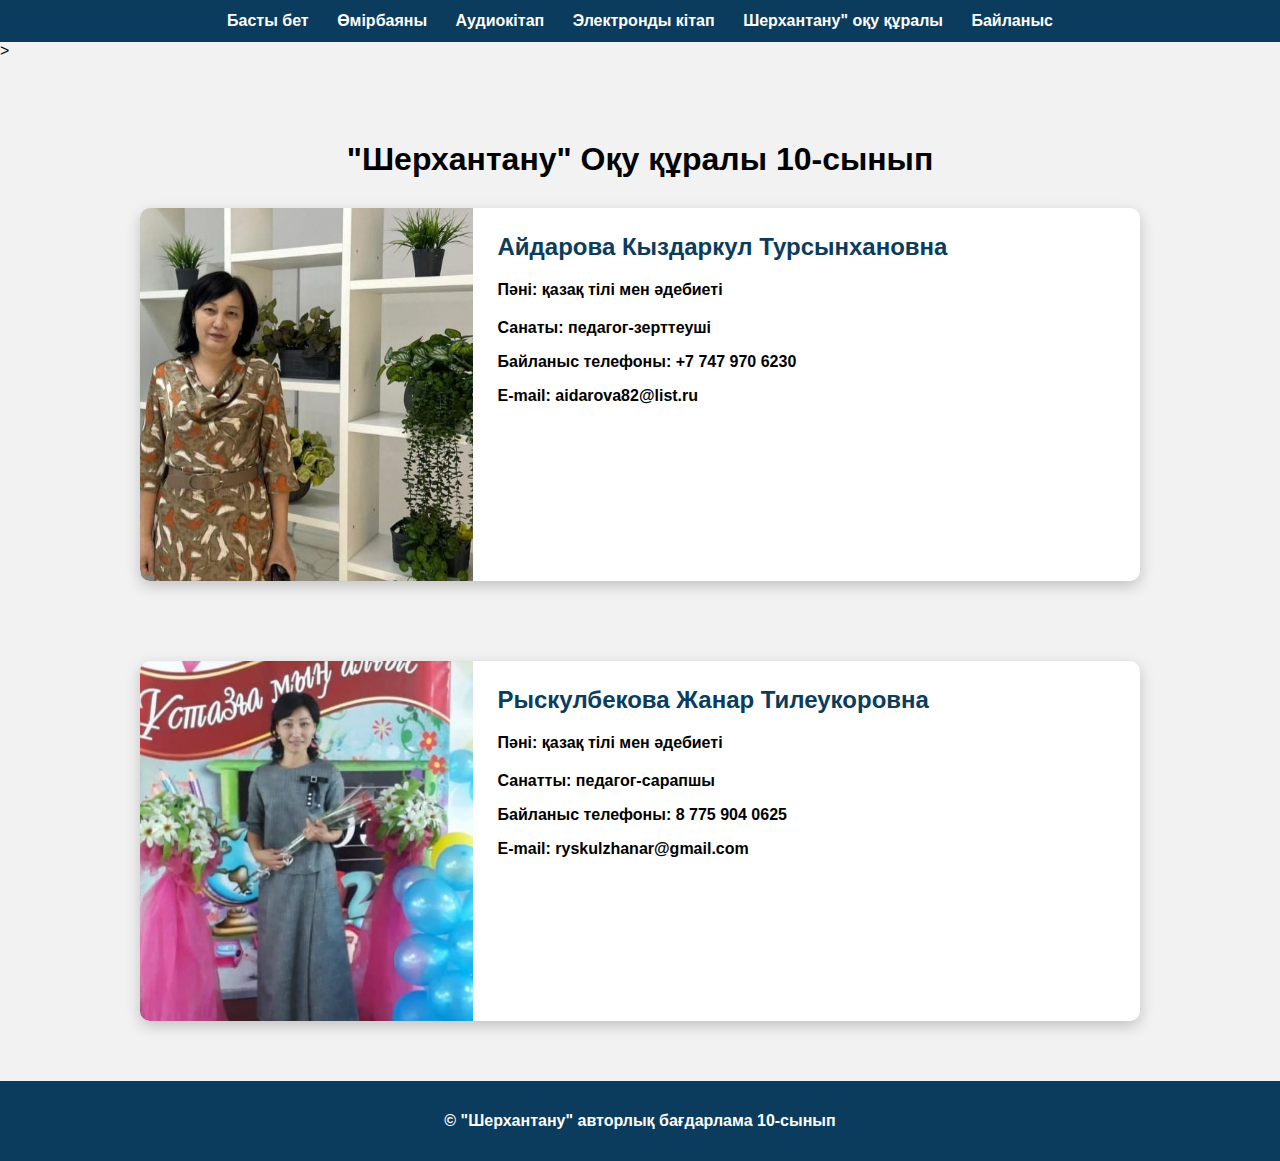
<file: index.html>
<!DOCTYPE html>
<html lang="kk">
<head>
    <meta charset="UTF-8">
    <title>Шерхантану</title>
    <link rel="stylesheet" href="style.css">
</head>
<body>

<nav class="top-nav">
    <a href="index.html">Басты бет</a>
    <a href="bio.html">Өмірбаяны</a>
    <a href="works.html">Аудиокітап</a>
    <a href="works2.html">Электронды кітап</a>
    <a href="gallery.html">Шерхантану" оқу құралы</a>
    <a href="contact.html">Байланыс</a>
</nav>>

<section class="content">

    <h1>"Шерхантану" Оқу құралы 10-сынып</h1>

    <div class="card">
        <div class="card-img">
            <img src="1.jpeg" alt="1 аты">
        </div>

        <div class="card-text">
            <h2>Айдарова Кыздаркул Турсынхановна</h2>
            <p class="position">Пәні: қазақ тілі мен әдебиеті</p>
            <p><strong>Санаты: педагог-зерттеуші</p>
            <p><strong>Байланыс телефоны:</strong> +7 747 970 6230</p>
            <p><strong>E-mail:</strong> aidarova82@list.ru</p>
        </div>
    </div>

</section>
<section class="content">
    <div class="card">
        <div class="card-img">
            <img src="2.jpeg" alt="2 аты">
        </div>

        <div class="card-text">
            <h2>Рыскулбекова Жанар Тилеукоровна</h2>
            <p class="position">Пәні: қазақ тілі мен әдебиеті</p>
            <p><strong>Санатты: педагог-сарапшы</p>
            <p><strong>Байланыс телефоны:</strong> 8 775 904 0625</p>
            <p><strong>E-mail:</strong> ryskulzhanar@gmail.com</p>
        </div>
    </div>

</section>

<footer>
    <p>© "Шерхантану" авторлық бағдарлама 10-сынып</p>
</footer>

<script>
document.addEventListener('contextmenu', e => e.preventDefault());
document.addEventListener('keydown', e => {
  if (e.ctrlKey && ['s','u','p'].includes(e.key)) {
    e.preventDefault();
  }
});
</script>
</body>
</html>
</file>
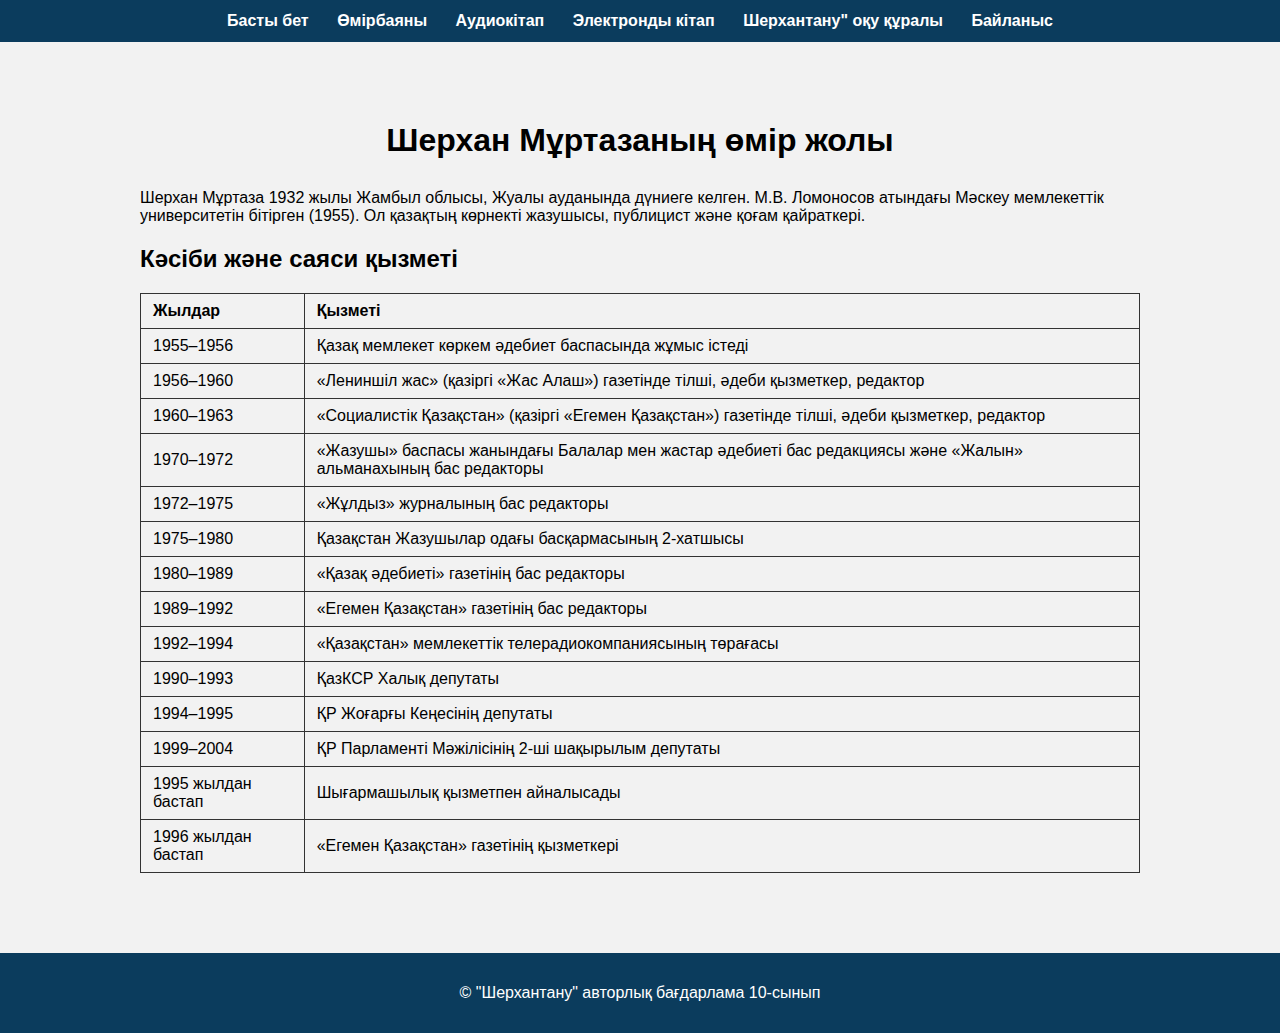
<file: bio.html>
<!DOCTYPE html>
<html lang="kk">
<head>
    <meta charset="UTF-8">
    <title>Өмірбаяны | Шерхан Мұртаза</title>
    <link rel="stylesheet" href="style.css">
    <style>
        table {
            width: 100%;
            border-collapse: collapse;
            margin: 20px 0;
        }
        th, td {
            border: 1px solid #333;
            padding: 8px 12px;
            text-align: left;
        }
        th {
            background-color: #f2f2f2;
        }
        h1, h2 {
            margin-top: 20px;
        }
        blockquote {
            margin: 20px 0;
            padding: 10px 20px;
            background-color: #f9f9f9;
            border-left: 5px solid #ccc;
        }
    </style>
</head>
<body>

<nav class="top-nav">
    <a href="index.html">Басты бет</a>
    <a href="bio.html">Өмірбаяны</a>
    <a href="works.html">Аудиокітап</a>
    <a href="works2.html">Электронды кітап</a>
    <a href="gallery.html">Шерхантану" оқу құралы</a>
    <a href="contact.html">Байланыс</a>
</nav>

<section class="content">

    <h1>Шерхан Мұртазаның өмір жолы</h1>

    <p>
        Шерхан Мұртаза 1932 жылы Жамбыл облысы, Жуалы ауданында дүниеге келген.
        М.В. Ломоносов атындағы Мәскеу мемлекеттік университетін бітірген (1955).
        Ол қазақтың көрнекті жазушысы, публицист және қоғам қайраткері.
    </p>

    <h2>Кәсіби және саяси қызметі</h2>

    <table>
        <thead>
            <tr>
                <th>Жылдар</th>
                <th>Қызметі</th>
            </tr>
        </thead>
        <tbody>
            <tr>
                <td>1955–1956</td>
                <td>Қазақ мемлекет көркем әдебиет баспасында жұмыс істеді</td>
            </tr>
            <tr>
                <td>1956–1960</td>
                <td>«Лениншіл жас» (қазіргі «Жас Алаш») газетінде тілші, әдеби қызметкер, редактор</td>
            </tr>
            <tr>
                <td>1960–1963</td>
                <td>«Социалистік Қазақстан» (қазіргі «Егемен Қазақстан») газетінде тілші, әдеби қызметкер, редактор</td>
            </tr>
            <tr>
                <td>1970–1972</td>
                <td>«Жазушы» баспасы жанындағы Балалар мен жастар әдебиеті бас редакциясы және «Жалын» альманахының бас редакторы</td>
            </tr>
            <tr>
                <td>1972–1975</td>
                <td>«Жұлдыз» журналының бас редакторы</td>
            </tr>
            <tr>
                <td>1975–1980</td>
                <td>Қазақстан Жазушылар одағы басқармасының 2-хатшысы</td>
            </tr>
            <tr>
                <td>1980–1989</td>
                <td>«Қазақ әдебиеті» газетінің бас редакторы</td>
            </tr>
            <tr>
                <td>1989–1992</td>
                <td>«Егемен Қазақстан» газетінің бас редакторы</td>
            </tr>
            <tr>
                <td>1992–1994</td>
                <td>«Қазақстан» мемлекеттік телерадиокомпаниясының төрағасы</td>
            </tr>
            <tr>
                <td>1990–1993</td>
                <td>ҚазКСР Халық депутаты</td>
            </tr>
            <tr>
                <td>1994–1995</td>
                <td>ҚР Жоғарғы Кеңесінің депутаты</td>
            </tr>
            <tr>
                <td>1999–2004</td>
                <td>ҚР Парламенті Мәжілісінің 2-ші шақырылым депутаты</td>
            </tr>
            <tr>
                <td>1995 жылдан бастап</td>
                <td>Шығармашылық қызметпен айналысады</td>
            </tr>
            <tr>
                <td>1996 жылдан бастап</td>
                <td>«Егемен Қазақстан» газетінің қызметкері</td>
            </tr>
        </tbody>
    </table>
</section>

<footer>
    <p>© "Шерхантану" авторлық бағдарлама 10-сынып</p>
</footer>
<script>
document.addEventListener('contextmenu', e => e.preventDefault());
document.addEventListener('keydown', e => {
  if (e.ctrlKey && ['s','u','p'].includes(e.key)) {
    e.preventDefault();
  }
});
</script>
</body>
</html>
</file>
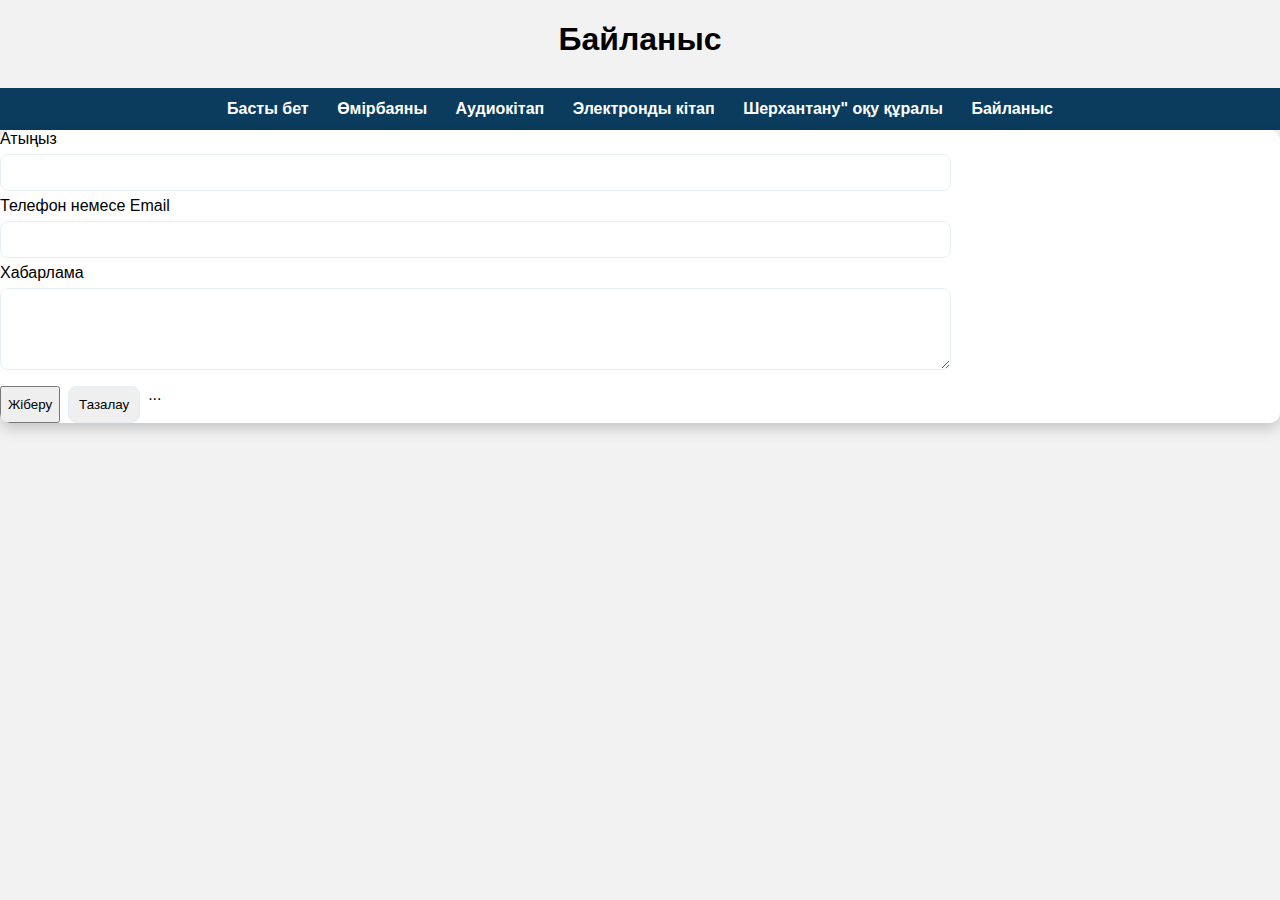
<file: contact.html>
<!DOCTYPE html>
<html lang="kk">
<head>
    <meta charset="UTF-8">
    <title>Байланыс</title>
    <link rel="stylesheet" href="style.css">

</head>
<body>

<h1>Байланыс</h1>

<nav class="top-nav">
    <a href="index.html">Басты бет</a>
    <a href="bio.html">Өмірбаяны</a>
    <a href="works.html">Аудиокітап</a>
    <a href="works2.html">Электронды кітап</a>
    <a href="gallery.html">Шерхантану" оқу құралы</a>
    <a href="contact.html">Байланыс</a>
</nav>






<aside class="card">
          <form action="https://api.web3forms.com/submit" method="POST">

            <input type="hidden" name="access_key" value="9e705bb8-a401-4303-b7e0-3194b2e55755">

            <label class="muted">Атыңыз</label>
            <input type="text" name="name" required style="width:100%;padding:10px;margin:6px 0;border-radius:8px;border:1px solid #e6eef7">
            <label class="muted">Телефон немесе Email</label>
            <input type="text" name="contact" required style="width:100%;padding:10px;margin:6px 0;border-radius:8px;border:1px solid #e6eef7">
            <label class="muted">Хабарлама</label>
            <textarea name="message" rows="4" style="width:100%;padding:10px;margin:6px 0;border-radius:8px;border:1px solid #e6eef7"></textarea>
            <div style="display:flex;gap:8px;margin-top:6px">
              <button class="btn" type="submit">Жіберу</button>
              <button type="reset" style="padding:10px;border-radius:8px;border:1px solid #e6eef7">Тазалау</button>
              <form id="contactForm" action="contact.php" method="post">
  ...
  <script>
document.addEventListener('contextmenu', e => e.preventDefault());
document.addEventListener('keydown', e => {
  if (e.ctrlKey && ['s','u','p'].includes(e.key)) {
    e.preventDefault();
  }
});
</script>
</body>
</html>
</file>
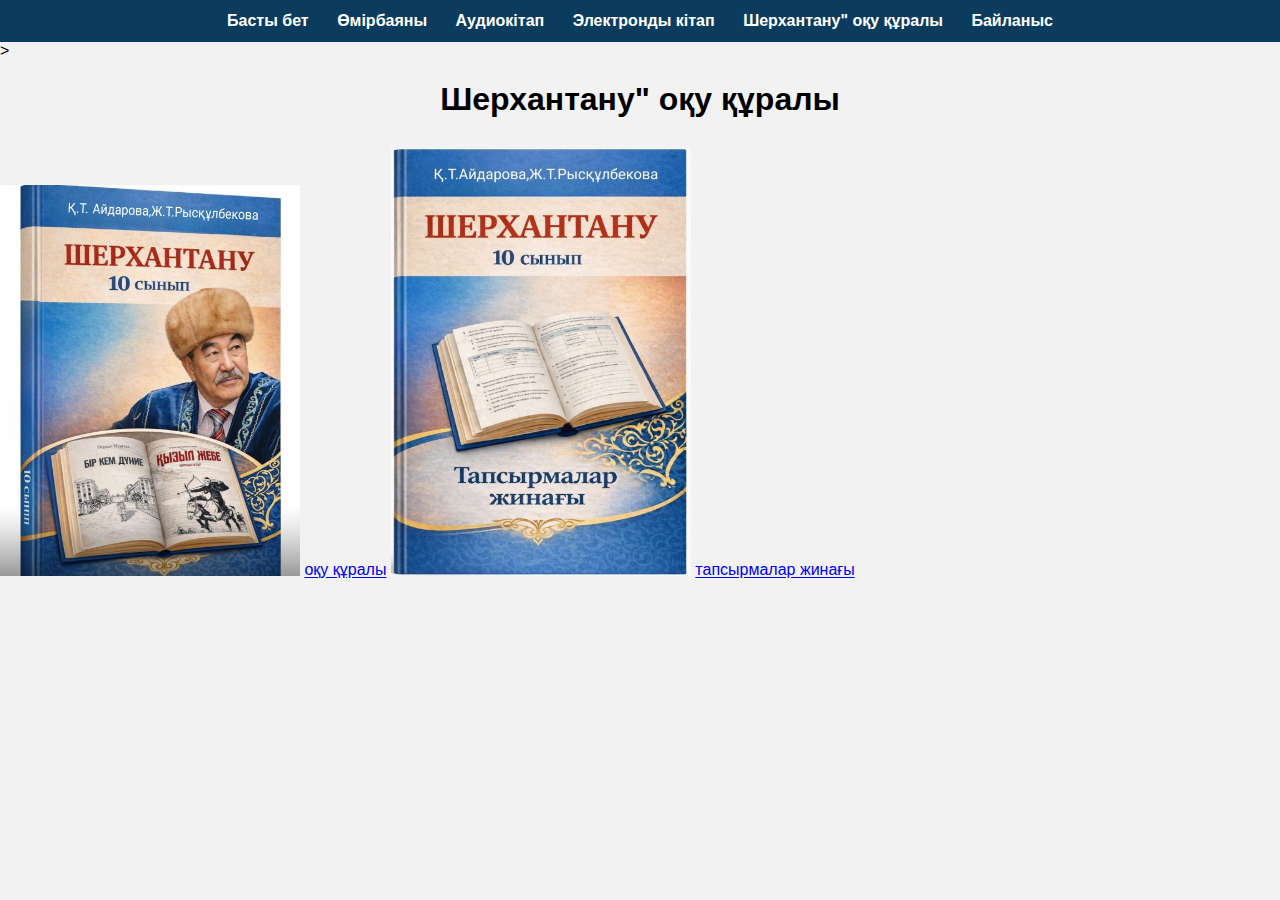
<file: gallery.html>
<!DOCTYPE html>
<html lang="kk">
<head>
    <meta charset="UTF-8">
    <title>"Шерхантану" оқу құралы</title>
    <link rel="stylesheet" href="style.css">

</head>
<nav class="top-nav">
    <a href="index.html">Басты бет</a>
    <a href="bio.html">Өмірбаяны</a>
    <a href="works.html">Аудиокітап</a>
    <a href="works2.html">Электронды кітап</a>
    <a href="gallery.html">Шерхантану" оқу құралы</a>
    <a href="contact.html">Байланыс</a>
</nav>>
<body>

<h1>Шерхантану" оқу құралы</h1>

<div class="pdf-list">
        
    <img src="14.jpeg" 
     alt="Шерхан Мұртаза" width="300">
     <a href="оқу құралы.docx" target="_blank">оқу құралы</a>
    
    <img src="15.jpeg" 
     alt="Шерхан Мұртаза" width="300"> 
     <a href="тапсырмалар жинағы.docx" target="_blank">тапсырмалар жинағы</a>    
</div>
<script>
document.addEventListener('contextmenu', e => e.preventDefault());
document.addEventListener('keydown', e => {
  if (e.ctrlKey && ['s','u','p'].includes(e.key)) {
    e.preventDefault();
  }
});
</script>
</body>
</html>
</file>
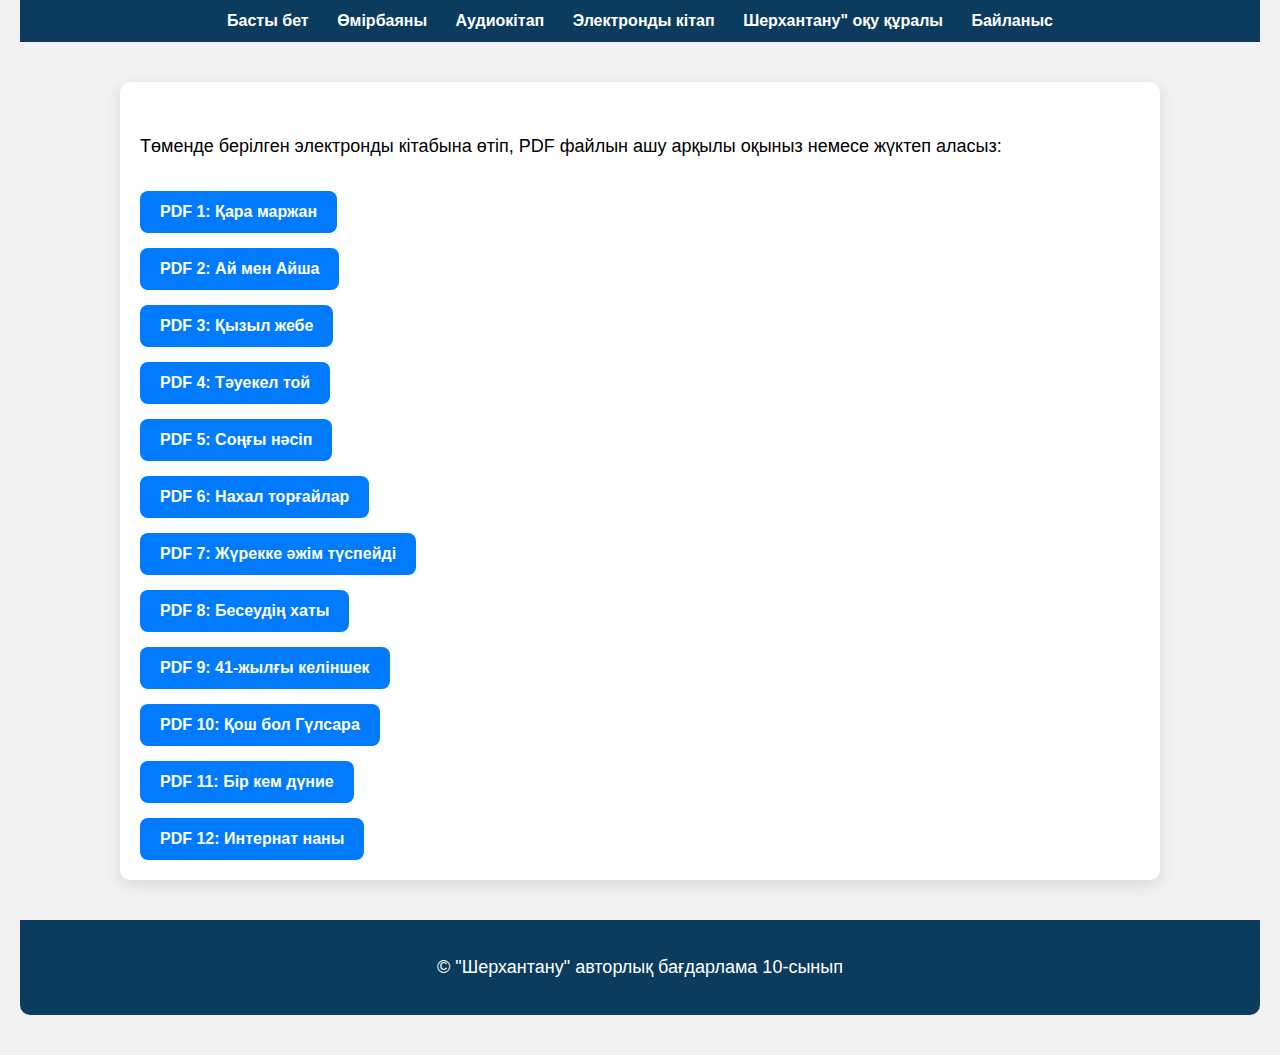
<file: works2.html>
<!DOCTYPE html>
<html lang="kk">
<head>
    <meta charset="UTF-8">
    <title>Электронды кітап | Шерхан Мұртаза</title>
    <link rel="stylesheet" href="style.css">
    <style>
        /* Базалық стильдер */
        body {
            margin: 0;
            font-family: Arial, sans-serif;
            background-color: #f2f2f2;
            padding: 0 20px 40px 20px;
        }

        .top-nav {
            background-color: #0b3c5d;
            padding: 12px;
            text-align: center;
        }

        .top-nav a {
            color: white;
            margin: 0 12px;
            text-decoration: none;
            font-weight: bold;
        }

        .top-nav a:hover {
            text-decoration: underline;
        }

        .content {
            max-width: 1000px;
            margin: 40px auto;
            padding: 20px;
            background-color: white;
            border-radius: 10px;
            box-shadow: 0 5px 15px rgba(0,0,0,0.1);
        }

        h1 {
            text-align: center;
            margin-bottom: 30px;
            color: #0b3c5d;
        }

        p {
            font-size: 18px;
            line-height: 1.6;
        }

        /* PDF батырмалары */
        .pdf-list {
            margin-top: 30px;
            display: flex;
            flex-direction: column;
            gap: 15px;
        }

        .pdf-item a {
            text-decoration: none;
            color: #fff;
            background-color: #007BFF;
            padding: 12px 20px;
            border-radius: 8px;
            font-weight: bold;
            transition: background-color 0.3s;
            display: inline-block;
        }

        .pdf-item a:hover {
            background-color: #0056b3;
        }

        footer {
            text-align: center;
            padding: 15px;
            background-color: #0b3c5d;
            color: white;
            margin-top: 40px;
            border-radius: 0 0 10px 10px;
        }

    </style>
</head>
<body>

<nav class="top-nav">
    <a href="index.html">Басты бет</a>
    <a href="bio.html">Өмірбаяны</a>
    <a href="works.html">Аудиокітап</a>
    <a href="works2.html">Электронды кітап</a>
    <a href="gallery.html">Шерхантану" оқу құралы</a>
    <a href="contact.html">Байланыс</a>
</nav>

<section class="content">

    <h1></h1>
    <p>Төменде берілген  электронды кітабына өтіп, PDF файлын ашу арқылы оқыныз немесе жүктеп аласыз:</p>

    <div class="pdf-list">
        <div class="pdf-item">
            <a href="11.pdf" target="_blank">PDF 1: Қара маржан</a>
        </div>
        <div class="pdf-item">
            <a href="22.pdf" target="_blank">PDF 2: Ай мен Айша</a>
        </div>
        <div class="pdf-item">
            <a href="33.pdf" target="_blank">PDF 3: Қызыл жебе</a>
        </div>
        <div class="pdf-item">
            <a href="Тәуекел той - Шерхан Мұртаза - Әңгімелер _ Мақалалар - (2) (1).mht" target="_blank">PDF 4: Тәуекел той</a>
        </div>
        <div class="pdf-item">
            <a href="Соңғы нәсіп - Шерхан Мұртаза - Әңгімелер _ Мақалалар - (1).mht" target="_blank">PDF 5: Соңғы нәсіп</a>
        </div>
        <div class="pdf-item">
            <a href="Нахал торғайлар - Шерхан Мұртаза - Әңгімелер _ Мақалалар - (1) (1).mht" target="_blank">PDF 6: Нахал торғайлар</a>
        </div>
        <div class="pdf-item">
            <a href="Жүрекке әжім түспейді.pdf" target="_blank">PDF 7: Жүрекке әжім түспейді</a>
        </div>
        <div class="pdf-item">
            <a href="Бесеудің хаты - Шерхан Мұртаза - Әңгімелер _ Мақалалар - (1).mht" target="_blank">PDF 8: Бесеудің хаты</a>
        </div>
        <div class="pdf-item">
            <a href="41-жылғы келіншек - Шерхан Мұртаза - Әңгімелер _ Мақалалар - (1).mht" target="_blank">PDF 9: 41-жылғы келіншек</a>
        </div>
        <div class="pdf-item">
            <a href="c:\Users\Даниал\OneDrive\Desktop\Новая папка\-bol_-Gүlsary (1).pdf" target="_blank">PDF 10: Қош бол Гүлсара</a>
        </div>
        <div class="pdf-item">
            <a href="c:\Users\Даниал\OneDrive\Desktop\Новая папка\b-k-d.pdf" target="_blank">PDF 11: Бір кем дүние</a>
        </div>
        <div class="pdf-item">
            <a href="c:\Users\Даниал\OneDrive\Desktop\Новая папка\наны.txt" target="_blank">PDF 12: Интернат наны</a>
        </div>
    </div>

</section>

<footer>
    <p>© "Шерхантану" авторлық бағдарлама 10-сынып</p>
</footer>
<script>
document.addEventListener('contextmenu', e => e.preventDefault());
document.addEventListener('keydown', e => {
  if (e.ctrlKey && ['s','u','p'].includes(e.key)) {
    e.preventDefault();
  }
});
</script>
</body>
</html>
</file>
<file: style.css>
body {
    margin: 0;
    font-family: Arial, sans-serif;
    background-color: #f2f2f2;
}

.top-nav {
    background-color: #0b3c5d;
    padding: 12px;
    text-align: center;
}

.top-nav a {
    color: white;
    margin: 0 12px;
    text-decoration: none;
    font-weight: bold;
}

.content {
    max-width: 1000px;
    margin: 40px auto;
    padding: 20px;
}

h1 {
    text-align: center;
    margin-bottom: 30px;
}

/* Карточка */
.card {
    display: flex;
    background-color: white;
    border-radius: 10px;
    overflow: hidden;
    box-shadow: 0 5px 15px rgba(0,0,0,0.2);
}

.card-img {
    width: 35%;
    background-color: #eee;
}

.card-img img {
    width: 100%;
    height: 100%;
    object-fit: cover;
}

.card-text {
    padding: 25px;
    width: 65%;
}

.card-text h2 {
    color: #0b3c5d;
    margin-top: 0;
}

.position {
    font-weight: bold;
    margin-bottom: 20px;
}

footer {
    text-align: center;
    padding: 15px;
    background-color: #0b3c5d;
    color: white;
    margin-top: 40px;
}
</file>
